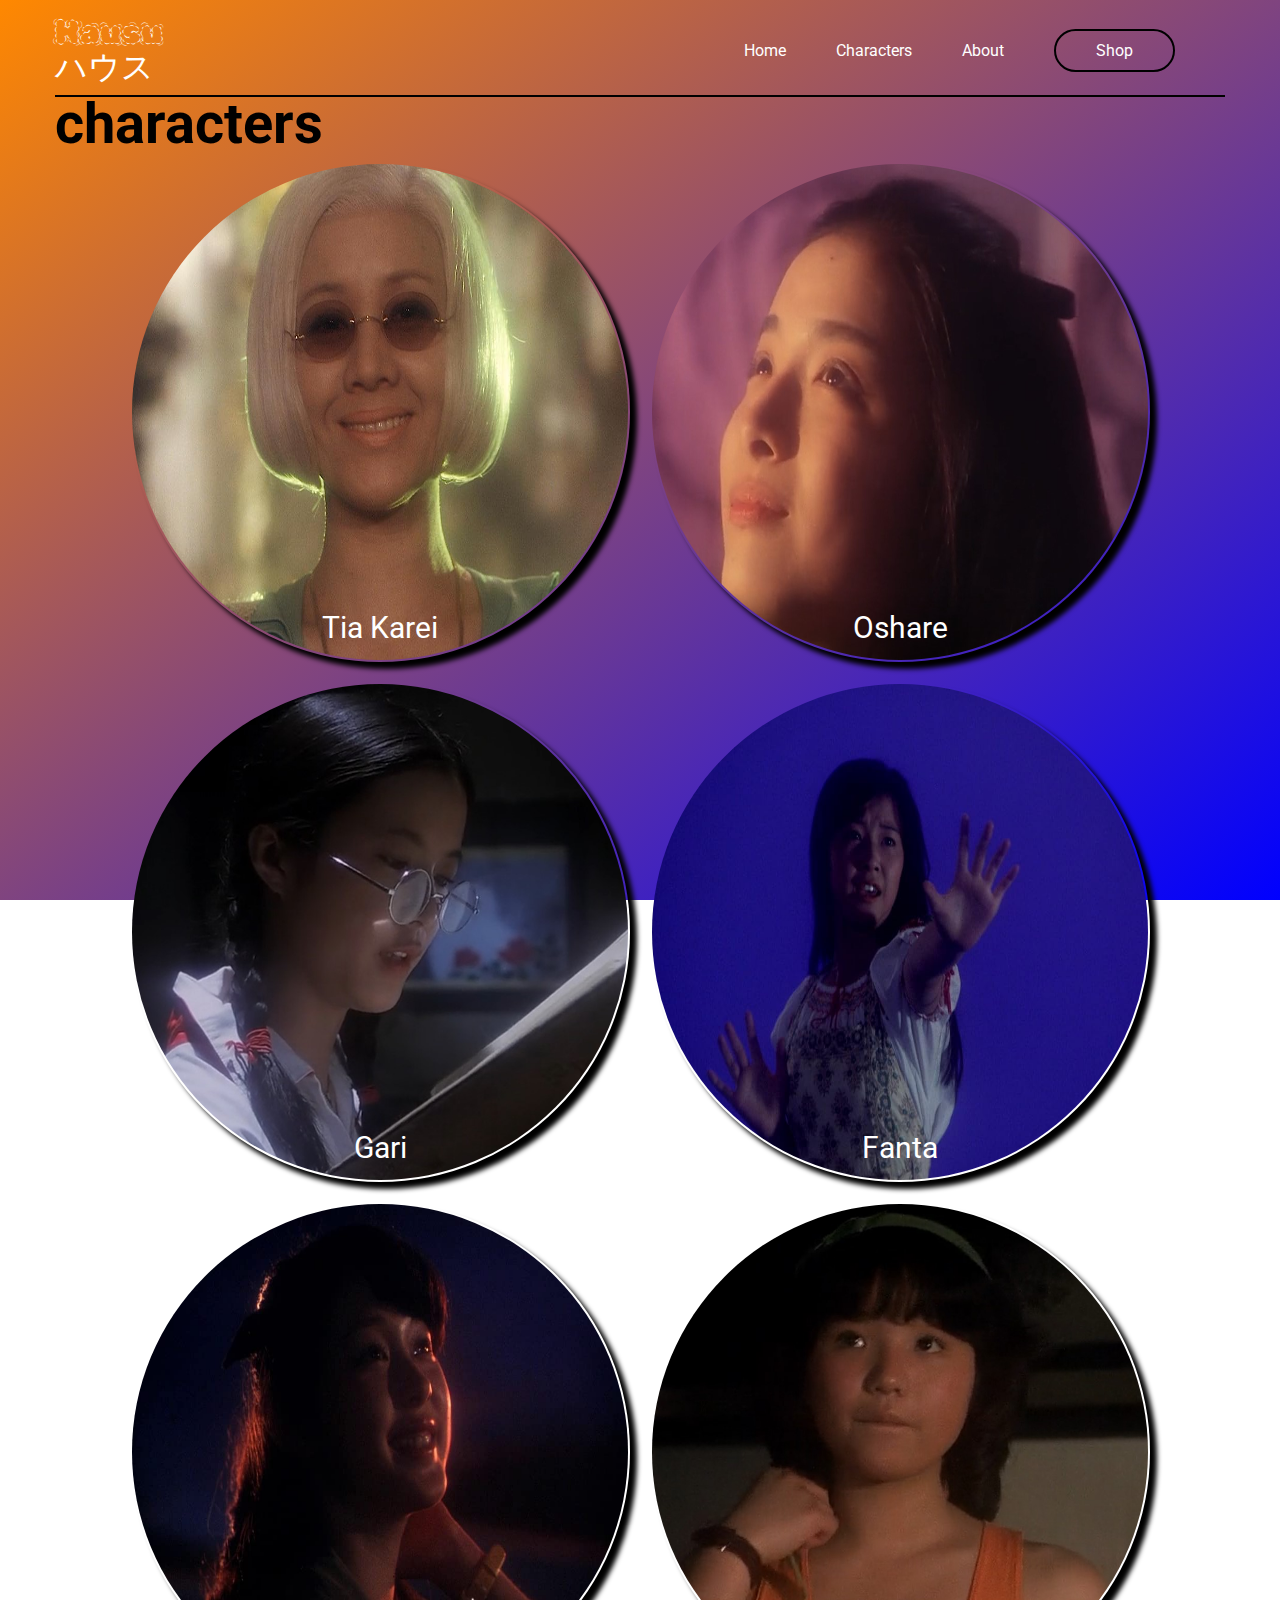
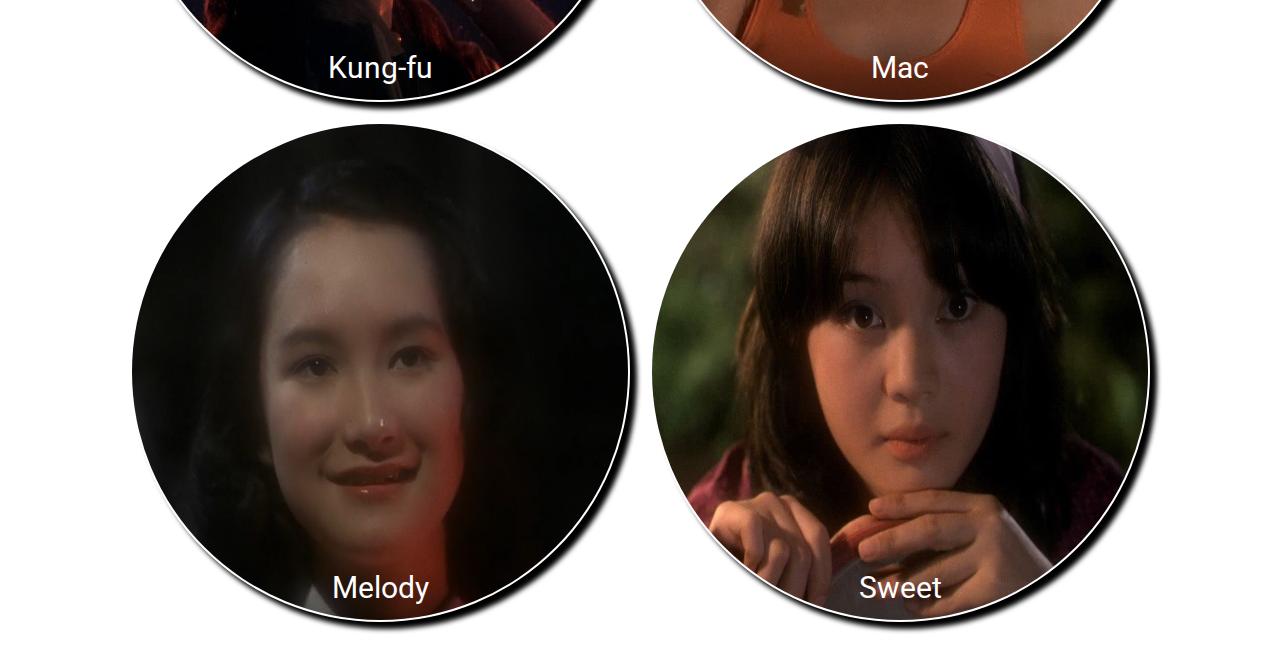
<file: characters.html>
<!DOCTYPE html>
<html lang="pt-BR">

<head>
    <meta charset="UTF-8">
    <meta http-equiv="X-UA-Compatible" content="IE=edge">
    <meta name="viewport" content="width=device-width, initial-scale=1.0">
    <title>Characters</title>
    <script src="./scripts/script.js" defer></script>
    <script src="./scripts/modal.js" defer></script>
    <link rel="stylesheet" href="./css/chara.css">
</head>

<body>
    <header>
        <input type="checkbox" style="display: none;" name="" id="check">
        <div id="titulo">

            <a href="./index.html">
                <h1 class="logo">Hausu</h1>
            </a>
            <a href="./index.html">
                <h1 class="logo">ハウス</h1>
            </a>
        </div>
        <ul id="menu">
            <a class="links" href="./index.html">
                <li>Home</li>
            </a>
            <a class="links" href="./characters.html">
                <li>Characters</li>
            </a>
            <a class="links" href="">
                <li>About</li>
            </a>
            <a class="links t" href="">
                <li>Shop</li>
            </a>

        </ul>
        <label for="check" class="checkbutton" onclick="myFunction(this)">
            <div class="bar1"></div>
            <div class="bar2"></div>
            <div class="bar3"></div>
        </label>
    </header>
    <main>
        <h2>characters</h2>
        <section id="cont-chara">
            <article class="cont-img">

                <img class="myImg" src="./assets/img/hausu-auntie.jpg" alt="Tia Karei">
                <p class="name">Tia Karei </p>
            </article>
            <article class="cont-img">

                <img class="myImg" src="./assets/img/hausu-oshare.jpg" alt="Oshare">
                <p class="name">Oshare</p>
            </article>
            <article class="cont-img">

                <img class="myImg" src="./assets/img/hausu-gari.jpg" alt="Gari">
                <p class="name">Gari</p>
            </article>
            <article class="cont-img">

                <img class="myImg" src="./assets/img/hausu-fanta.jpg" alt="Fanta">
                <p class="name">Fanta</p>
            </article>
            <article class="cont-img">

                <img class="myImg" src="./assets/img/hausu-kungFu.jpg" alt="Kung-fu">
                <p class="name">Kung-fu</p>
            </article>
            <article class="cont-img">

                <img class="myImg" src="./assets/img/hausu-mac.jpg" alt="Mac">
                <p class="name">Mac</p>
            </article>
            <article class="cont-img">

                <img class="myImg" src="./assets/img/hausu-melody.jpg" alt="Melody">
                <p class="name">Melody</p>
            </article>
            <article class="cont-img">

                <img class="myImg" src="./assets/img/hausu-sweet.jpg" alt="Sweet">
                <p class="name">Sweet</p>
            </article>
        </section>
        <div id="myModal" class="modal">
            <span class="close">&times;</span>
            <img  alt="" class="modal-cont" id="img01">
            <div id="caption"></div>
        </div>
    </main>
</body>

</html>
</file>
<file: css/chara.css>
@import url('https://fonts.googleapis.com/css2?family=Lobster&family=Roboto:wght@400;500;700&family=Rubik+Puddles&display=swap');
@import url('https://fonts.googleapis.com/css2?family=Roboto:wght@500&display=swap');

* {
    margin: 0;
    padding: 0;
    box-sizing: border-box;
    text-decoration: none;
    list-style: none;
}

body {
    font-size: 100%;
    max-width: 1200px;
    height: 100%;
    margin: 0 auto;
    padding: 15px;
    background-attachment: fixed;
    background-image: linear-gradient(to bottom right, rgb(255, 136, 0), blue);
    font-family: 'Roboto', sans-serif;

}

header {
    width: 100%;
    display: flex;
    justify-content: space-between;
    align-items: center;
    padding-bottom: 10px;
    border-bottom: 2px solid black;
}

#titulo {
    display: flex;
    flex-direction: column;
    line-height: 35px;
}


.logo {
    font-family: 'Rubik Puddles', cursive;
    color: white;
    font-weight: 500;
    /* font-size: 36px; */
}



ul {
    display: flex;
    /* flex-direction: row; */
    
    align-items: center;
    /* margin-right: 20px; */
}

main {
    display: flex;
    flex-direction: column;
    

}

h2 {
    font-size: 56px;
    line-height: 55px;
    font-family: 'Roboto', sans-serif;
}

span {
    color: white;
}

p {
    max-width: 500px;
    font-family: 'Roboto', sans-serif;
    font-weight: normal;
}

ul>a {
    color: white;
    transition: all 0.5s;
    margin-right: 50px;
}

ul>a:hover {
    color: black;
}


aside {
    display: flex;
    flex-direction: column;
    align-items: center;
    width: 50%;
    /* height: 500px; */
    /* background-color: blueviolet; */
}

#btn-trailer {
    display: block;
    color: white;
    margin-top: 20px;
    border: 2px solid black;
    padding: 20px 80px;
    border-radius: 40px;
    transition: all 0.5s;
    font-weight: bold;
}


#btn-trailer:hover {
    background-color: white;
    color: black;

}




.t>li {
    border: 2px solid black;
    padding: 10px 40px;
    border-radius: 40px;
    transition: all 0.5s;

}

.t>li:hover {
    background-color: white;
    color: black;

}

.checkbutton {
    display: none;
}

.bar1,
.bar2,
.bar3 {
    width: 35px;
    height: 4px;
    background-color: #ffffff;
    margin: 6px 0;
    transition: 0.4s;
    border-radius: 10px;
}

.change .bar1 {
    transform: translate(0, 9px) rotate(-45deg);
}

.change .bar2 {
    opacity: 0;
}

.change .bar3 {
    transform: translate(0, -11px) rotate(45deg);
}

#cont-chara {
    display: flex;
    flex-wrap: wrap;
    justify-content: center;

}

.cont-img {
    position: relative;
    width: 500px;
    height: 500px;
    /* background-color: chartreuse; */
    margin: 10px;
    border-radius: 50%;
    overflow: hidden;
    display: flex;
    justify-content: center;
    border: 2px solid transparent;
    transition: border 1.5s ease-in-out;
    box-shadow: 7px 7px 5px black;
    cursor: pointer;
}

.cont-img:hover {
    border: 2px solid rgb(9, 255, 0);
}

.cont-img>p {
    color: white;
    position: absolute;
    top: 90%;
    font-size: 30px;

}

.cont-img>img {
    width: 100%;
    height: 100%;

}

.modal {
    display: none;
    position: fixed;
    z-index: 1;
    padding-top: 100px;
    left: 0;
    top: 0;
    width: 100%;
    height: 100%;
    overflow: auto;
    background-color: rgb(0, 0, 0);
    /* Fallback color */
    background-color: rgba(0, 0, 0, 0.9);
    /* Black w/ opacity */
}

.modal-cont {
    margin: auto;
    display: block;
    width: 80%;
    max-width: 700px;
    background-color: chartreuse;

}

#caption {
    margin: auto;
    display: block;
    width: 80%;
    max-width: 700px;
    text-align: center;
    color: #ccc;
    padding: 10px 0;
    height: 150px;
    font-size: 1.5rem;
    font-family: 'Roboto', sans-serif;
    font-weight: 500;
}


.modal-cont {
    animation-name: zoom;
    animation-duration: 0.6s;
}

@keyframes zoom {
    from {
        transform: scale(0)
    }

    to {
        transform: scale(1)
    }
}

.close {
    position: absolute;
    top: 15px;
    right: 35px;
    color: #f1f1f1;
    font-size: 40px;
    font-weight: bold;
    transition: 0.3s;
}

.close:hover,
.close:focus {
    color: #bbb;
    text-decoration: none;
    cursor: pointer;
}

@media only screen and (max-width: 750px) {
    .modal-cont {
        width: 100%;
    }
}

@media screen and (max-width:500px) {

    header {
        width: 100%;
    }

    main {

        display: flex;
        flex-direction: column;
        /* margin-top: 50px; */

    }

    #menu {
        position: fixed;
        left: 0%;
        top: -150%;
        background-image: linear-gradient(to bottom right, rgb(168, 0, 0), rgb(0, 0, 185));
        width: 100%;
        height: 100vh;
        transition: all .5s;
        

    }

    .links{
        display: block;
        text-align: center;
        margin: 30px auto;
      }

    aside {
        display: flex;
        flex-direction: column;
        align-items: start;
        width: 100%;
        /* height: 500px; */
        /* background-color: rgb(171, 238, 109); */
    }

    article {
        margin-top: 20px;
        width: 100%;
        /* background-color: chartreuse; */
    }

    .checkbutton {
        display: block;
        cursor: pointer;
    }

    #check:checked~#menu {
        display: block;
        top: 100px;

        z-index: 1;
    }

    .cont-img {
        width: 100%;
    }
}
</file>
